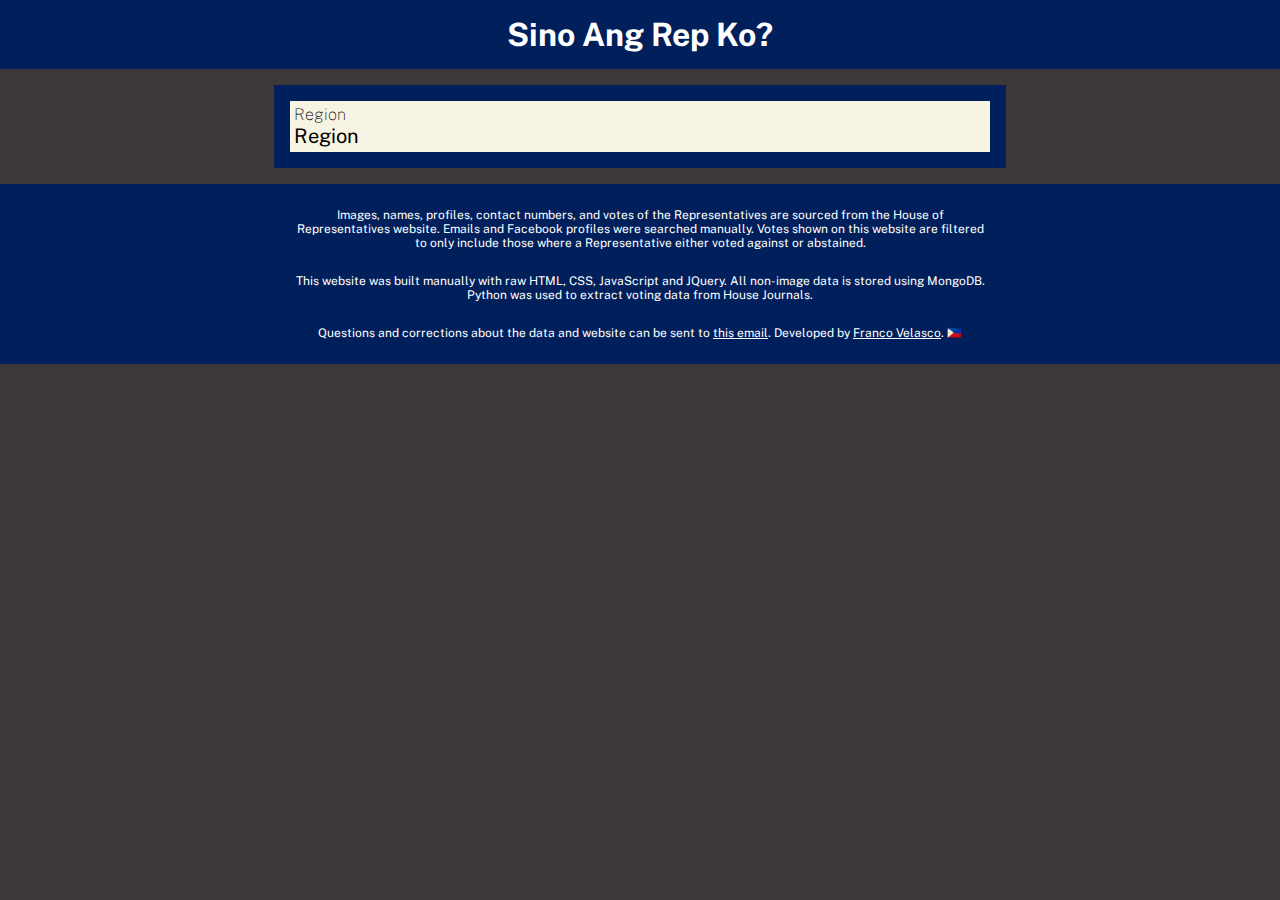
<file: sino-ang-rep-ko/index.html>
<!DOCTYPE html>
<html>
    <head>
        <title> Sino Ang Rep Ko? </title>
        <meta name="viewport" content="width=device-width, initial-scale=1">
        <meta name="theme-color" content="#001F5B">
        <link rel="stylesheet" href="style.css">
        <link rel="stylesheet" href="https://fonts.googleapis.com/css?family=Public+Sans">
        <link href="https://fonts.cdnfonts.com/css/helvetica-neue-55" rel="stylesheet">
        <script src="https://ajax.googleapis.com/ajax/libs/jquery/3.7.1/jquery.min.js"></script>
    </head>
    <body>
        <!-- Title Bar -->
        <header class="title-bar">
            Sino Ang Rep Ko?
        </header>
        <div class="selection-container blurred">
            <div class="drop-down no-bottom-margin" id="regions-selector-container">
                <div class="drop-down-left">
                    <label for="regions-selector"> Region 
                    <select name="Region" id="regions-selector" placeholder="Region">
                    </select>
                    </label>
                </div>
            </div>
            <div class="drop-down hidden no-bottom-margin" id="province-selector-container">
                <div class="drop-down-left">
                    <label for="Province" id="province-selector-label"> Province </label>
                    <select name="Province" id="province-selector"></select>
                </div>
            </div>
            <div class="drop-down hidden no-bottom-margin" id="municipality-selector-container">
                <div class="drop-down-left">
                    <label for="Municipality" id="municipality-selector-label"> Municipality </label>
                    <select name="Municipality" id="municipality-selector"></select>
                </div>
            </div>
            <div class="drop-down hidden no-bottom-margin" id="barangay-selector-container">
                <div class="drop-down-left">
                    <label for="Barangay"> Barangay </label>
                    <select name="Barangay" id="barangay-selector"></select>
                </div>
            </div>
            <button class="hidden" id="submit-location"> Find Representative </button>
        </div>
        <div class="loading-rep-container hidden" id="loading-rep-container">
            <!-- Philippine Flag Sun is from Wikicommons, https://commons.wikimedia.org/wiki/File:Sun_Symbol_of_the_National_Flag_of_the_Philippines.svg -->
            <svg xmlns="http://www.w3.org/2000/svg" xmlns:xlink="http://www.w3.org/1999/xlink" fill="#fcd116" version="1.1" viewBox="-9.5 -9.5 19 19" width="100" height="100" class="flag-star">
                <defs>
                  <clipPath id="g">
                    <path d="M 0-9.5-9.5 0h19"/>
                  </clipPath>
                  <clipPath id="f">
                    <path transform="rotate(-7.25)" d="M-11.057422645 0 0-8.5 2.5 0"/>
                  </clipPath>
                </defs>
                <g id="b">
                  <g id="c">
                    <g id="d">
                      <g id="e" clip-path="url(#f)">
                        <path transform="rotate(-11.25)" d="M 0 0v-9.5l0.38-0.11"/>
                        <path transform="rotate(-7.25)" d="M 0 0v-9.5l-0.38-0.11"/>
                      </g>
                      <g clip-path="url(#g)">
                        <path id="a" transform="rotate(-3.75)" d="M 0-9.5v9.5l0.9-9.95"/>
                        <use transform="scale(-1,1)" xlink:href="#a"/>
                      </g>
                      <use transform="scale(-1,1)" xlink:href="#e"/>
                    </g>
                    <use transform="scale(-1)" xlink:href="#d"/>
                  </g>
                  <use transform="rotate(90)" xlink:href="#c"/>
                </g>
                <use transform="rotate(45)" xlink:href="#b"/>
                <circle r="4.5"/>
              </svg>
              
            <p>
                Finding your representative...
            </p>           
        </div>
        <div class="rep-container hidden" id="rep-container">
        </div>
        <div class="hidden" id="rep-special-container">
            
        </div>
        <div id="error-rep" class="hidden">
            <div class="error-container">
                <h2> Error: Representative cannot be found. </h2>
                <p> Representative data cannot be fetched. Try again later. </p>
            </div>
        </div>
        <div class="loading-rep-container hidden" id="loading-votes-container">
            <!-- Philippine Flag Sun is from Wikicommons, https://commons.wikimedia.org/wiki/File:Sun_Symbol_of_the_National_Flag_of_the_Philippines.svg -->
            <svg xmlns="http://www.w3.org/2000/svg" xmlns:xlink="http://www.w3.org/1999/xlink" fill="#fcd116" version="1.1" viewBox="-9.5 -9.5 19 19" width="100" height="100" class="flag-star">
                <defs>
                  <clipPath id="g">
                    <path d="M 0-9.5-9.5 0h19"/>
                  </clipPath>
                  <clipPath id="f">
                    <path transform="rotate(-7.25)" d="M-11.057422645 0 0-8.5 2.5 0"/>
                  </clipPath>
                </defs>
                <g id="b">
                  <g id="c">
                    <g id="d">
                      <g id="e" clip-path="url(#f)">
                        <path transform="rotate(-11.25)" d="M 0 0v-9.5l0.38-0.11"/>
                        <path transform="rotate(-7.25)" d="M 0 0v-9.5l-0.38-0.11"/>
                      </g>
                      <g clip-path="url(#g)">
                        <path id="a" transform="rotate(-3.75)" d="M 0-9.5v9.5l0.9-9.95"/>
                        <use transform="scale(-1,1)" xlink:href="#a"/>
                      </g>
                      <use transform="scale(-1,1)" xlink:href="#e"/>
                    </g>
                    <use transform="scale(-1)" xlink:href="#d"/>
                  </g>
                  <use transform="rotate(90)" xlink:href="#c"/>
                </g>
                <use transform="rotate(45)" xlink:href="#b"/>
                <circle r="4.5"/>
              </svg>
            <p>
                Finding their votes...
            </p>           
        </div>
        <div class="rep-votes hidden" id="rep-votes-container">
            <h2> Votes </h2>
            <div class="rep-vote-grid" id="rep-votes-grid-container">
                
            </div>
        </div>
        <div id="error-votes" class="hidden">
            <div class="error-container">
                <h2> Error: Votes cannot be found. </h2>
                <p> Vote data cannot be fetched. Try again later. </p>
            </div>
        </div>
        <footer id="footer">
            <p>
                Images, names, profiles, contact numbers, and votes of the Representatives are sourced
                from the House of Representatives website. Emails and Facebook profiles were searched manually.
                Votes shown on this website are filtered to only include those where a Representative either voted against or abstained.
            </p>
            <p>
                This website was built manually with raw HTML, CSS, JavaScript and JQuery. All non-image data is stored using MongoDB. Python was used to extract voting data from House Journals.
            </p>
            <p>
                Questions and corrections about the data and website can be sent to <a href="mailto:sinoangrepko@vlsc.dev">this email</a>.
                Developed by <a href="https://vlsc.dev">Franco Velasco</a>. 
                🇵🇭
            </p>
        </footer>
        <script>
            let chosenRegion = "";
            let chosenProvince = "";
            let chosenMunicipality = "";
            let chosenBarangaySpecCity = "";
            let isNCR = false;

            let provinceMunicipalityDict = {};

            let location_query = {};

            let specialCities = {};

            let vacantSeats = {};

            let repData = {};
            let voteData = {};
            let overallVotes = {};

            $(document).ready(function() {
                $.getJSON("JSON Files/regions.json", function(data) {
                    // Loop through the data and create options for the dropdown
                    $("#regions-selector").append($("<option disabled>").val('Region').text('Region').attr("selected", "selected"));
                    $.each(data, function(key, value) {
                        $("#regions-selector").append($("<option>").val(key).text(value));
                    });
                });

                // Prefetch the list of special cities
                $.getJSON("JSON Files/cities_multiple_districts.json", (cities) => { 
                    specialCities = new Set(cities);
                });

                // Prefetch the special districts
                $.getJSON("JSON Files/Special_Districts.json", (data) => { 
                    vacantSeats = data;
                });
            });

            $("#regions-selector").change(function() { 
                $("#regions-selector-container").removeClass('no-bottom-margin');
                chosenRegion = $("#regions-selector :selected").text();
                let regionAbbrev = chosenRegion.split(" - ")[0].trim();

                // If ever the user changes the region even if the other dropdowns are filled, remove all other dropdowns
                $("#province-selector-container").addClass('hidden').addClass('no-bottom-margin');
                $("#municipality-selector-container").addClass('hidden').addClass('no-bottom-margin');
                $("#barangay-selector-container").addClass("hidden").addClass('no-bottom-margin');
                $("#submit-location").addClass('hidden');

                // Clear out the options within the other dropdowns
                $("#province-selector")
                    .find("option")
                    .remove()
                    .end();
                
                $("#municipality-selector")
                    .find("option")
                    .remove()
                    .end();

                if (regionAbbrev == "NCR") { 
                    isNCR = true;
                    // Selection within NCR is done by city or municipality (Pateros), the highest level subdivision
                    $("#province-selector-label").text("City or Municipality");
                    $("#municipality-selector-label").text("Barangay");
                    $("#province-selector").append($("<option disabled>").val('City / Municipality').text('City / Municipality').attr("selected", "selected"));
                    $("#municipality-selector").append($("<option disabled>").val('Barangay').text('Barangay').attr("selected", "selected"));
                } else { 
                    isNCR = false;
                    // All other regions have provinces as their highest level subdivision (for the purposes of this website)
                    $("#province-selector-label").text("Province");
                    $("#municipality-selector-label").text("City or Municipality");
                    $("#province-selector").append($("<option disabled>").val('Province').text('Province').attr("selected", "selected"));
                    $("#municipality-selector").append($("<option disabled>").val('City / Municipality').text('City / Municipality').attr("selected", "selected"));
                }

                const provinceFileName = regionAbbrev == "NCR" ? `JSON Files/NCR_barangay_list.json` : `JSON Files/${regionAbbrev}_municipality_list.json`;

                $.getJSON(provinceFileName, function (data) { 
                    provinceMunicipalityDict = data;
                    $.each(provinceMunicipalityDict, function (province, munList) { 
                        $("#province-selector").append($("<option>").val(province).text(province));
                    });
                });

                $("#province-selector-container").removeClass('hidden');
            });

            $("#province-selector").change(() => { 
                $("#province-selector-container").removeClass('no-bottom-margin');
                chosenProvince = $("#province-selector :selected").text();

                $("#municipality-selector")
                    .find("option")
                    .remove()
                    .end();
                
                if (isNCR) { 
                    $("#municipality-selector").append($("<option disabled>").val('Barangay').text('Barangay').attr("selected", "selected"));
                } else { 
                    $("#municipality-selector").append($("<option disabled>").val('City / Municipality').text('City / Municipality').attr("selected", "selected"));
                }
                
                $.each(provinceMunicipalityDict[chosenProvince], function (count, municipality) { 
                    $("#municipality-selector").append($("<option>").val(municipality).text(municipality));
                });

                $("#municipality-selector-container").removeClass('hidden');
            });

            $("#municipality-selector").change(() => { 
                $("#municipality-selector-container").removeClass('no-bottom-margin');
                chosenMunicipality = $("#municipality-selector :selected").text();

                // Check if it is a city that is split into multiple congressional districts
                // If yes, bring up barangay drop down
                if (specialCities.has(chosenMunicipality)) { 
                    $.getJSON("JSON Files/cities_outside_ncr_barangays.json", (dict) => { 
                        $("#barangay-selector").append($("<option disabled>").val('Barangay').text('Barangay').attr("selected", "selected"));
                        $.each(dict[chosenMunicipality], (count, barangay) => { 
                            $("#barangay-selector").append($("<option>").val(barangay).text(barangay));
                        });
                    });

                    $("#barangay-selector-container").removeClass("hidden");
                } else { // If no, remove barangay drop down
                    $("#barangay-selector-container").addClass("hidden");
                    $("#barangay-selector")
                        .find("option")
                        .remove()
                        .end();
                    
                    // Since we don't have to show the barangay dropdown, we can show the find button
                    $("#submit-location").removeClass('hidden');
                }
            });

            $("#barangay-selector").change(() => { 
                chosenBarangaySpecCity = $("#barangay-selector :selected").text();

                $("#submit-location").removeClass('hidden');
            });

            $("#submit-location").click(function() { 
                // Hello to all you nerds reading this! You may be freaked out by the sight of seeing an API key right here, copy-pasted raw.
                // Yes, I am fully aware that this is really, really, really bad practice.
                // However, I am broke, thus creating a middle-man back-end that fetches directly from the MongoDB database (aka making a separate server) costs me money :(
                // This website is also made using just pure Javascript and JQuery, so all the fancy tools in front-end frameworks like React and Angular that allow for .env variables aren't available here

                // Given that pretty much none of the data I'm storing is sensitive (Representatives are public servants, after all), and everything that can be separated is separated from my personal details
                // (ie. custom API key for this reading purpose, custom account for MongoDB, etc)
                // I have decided it's worth the security trade-off.

                // If you're someone who'd like to work with me, please do know I am aware of best practices when it comes to developing secure full-stack websites :D
                // But for now, this will suffice.
                // If you'd like to donate some money to help fund a secure server for this, or just suggest free ways to host a node server, please contact me :)
                // Of if you'd like to use the data I've collected for whatever purpose, reach out and I'll see if I could make another API key / token for you 
                location_query = {};

                if (isNCR) { 
                    // To fetch NCR district: City + Barangay
                    location_query['City'] = chosenProvince;
                    location_query['Barangay'] = chosenMunicipality;
                } else if (specialCities.has(chosenMunicipality)) { 
                    // To fetch special districted cities: Province + City + Barangay
                    location_query['Province'] = chosenProvince;
                    location_query['City'] = chosenMunicipality;
                    location_query['Barangay'] = chosenBarangaySpecCity;
                } else { 
                    // All other fetches: Province + Municipality-City
                    location_query['Province'] = chosenProvince;
                    location_query['Municipality-City'] = chosenMunicipality;
                }

                // Show the loading icon for rep
                $("#loading-rep-container").removeClass("hidden");

                // Hide then clear out previous contents of divs
                $("#rep-container").addClass('hidden');
                $("#rep-container").empty();

                $("#rep-special-container").addClass('hidden');
                $("#rep-special-container").empty();

                $("#rep-votes-container").addClass('hidden');
                $("#rep-votes-grid-container").empty();

                $("#error-rep").addClass('hidden');
                $("#error-votes").addClass('hidden');

                // Make bottom sticky again
                //$("#footer").addClass('stick-to-bottom');

                var API_KEY = 'ISaZB3wt65mTEquthV712ugCN8ECAscGigGB6BL9C84uxQwaYMdg2yLFP7VLjaEv';

                const cors_proxy = 'https://corsproxy.io/?'
                const rep_link_proxied = cors_proxy + encodeURIComponent('https://ap-southeast-1.aws.data.mongodb-api.com/app/data-ilccx/endpoint/data/v1/action/aggregate');
                const vote_link_proxied = cors_proxy + encodeURIComponent('https://ap-southeast-1.aws.data.mongodb-api.com/app/data-ilccx/endpoint/data/v1/action/find');

                // Fetch data about the representative
                $.ajax({
                    url: rep_link_proxied,
                    type: 'POST',
                    headers: {
                        'Content-Type': 'application/json',
                        'Access-Control-Request-Headers': '*',
                        'api-key': API_KEY
                    },
                    data: JSON.stringify({
                        collection: 'Districts',
                        database: 'DistrictReps',
                        dataSource: 'SinoAngRepKo',
                        pipeline: [
                            {
                                "$match": location_query,
                            },
                            {
                                "$lookup": { 
                                    'from': 'Representatives',
                                    'localField': 'District',
                                    'foreignField': 'District_Short',
                                    'as': 'Rep_Data'
                                }
                            },
                            {
                                "$project": { 
                                    "Rep_Data.District_Full": 1,
                                    "Rep_Data.Rep_Full": 1,
                                    "Rep_Data.Rep_Journal": 1,
                                    "Rep_Data.Political_Party": 1,
                                    "Rep_Data.House_Bloc": 1,
                                    "Rep_Data.Rep_Image": 1,
                                    "Rep_Data.Rep_Profile": 1,
                                    "Rep_Data.Rep_Phone": 1,
                                    "Rep_Data.Rep_Email": 1,
                                    "Rep_Data.Rep_Facebook": 1
                                }
                            },
                            {
                                "$lookup": { 
                                    'from': 'Votes-Bill-Lead',
                                    'localField': 'Rep_Data.Rep_Journal',
                                    'foreignField': 'Name',
                                    'as': 'Vote_Data'
                                }
                            }
                        ]
                    }),
                    success: function(response) {
                        // Handle the response here
                        repData = response.documents[0].Rep_Data[0];
                        voteData = response.documents[0].Vote_Data[0];

                        // Create the container for votes
                        createRepContainer(repData);

                        if (repData.District_Full in vacantSeats) { return; }
                        
                        // Fetch data about bills
                        $.ajax({
                            url: vote_link_proxied,
                            type: 'POST',
                            headers: {
                                'Content-Type': 'application/json',
                                'Access-Control-Request-Headers': '*',
                                'api-key': API_KEY
                            },
                            data: JSON.stringify({
                                collection: 'Bills',
                                database: 'DistrictReps',
                                dataSource: 'SinoAngRepKo',
                                filter: {
                                    "$or": [
                                        {
                                            "No": {
                                                "$gt": 0
                                            }
                                        }, 
                                        {
                                            "Abstain": {
                                                "$gt": 0
                                            }
                                        }
                                    ]
                                }
                            }),
                            success: function(response) {
                                // Handle the response here
                                overallVotes = response.documents;

                                let repLastName = voteData.Name;

                                createVoteList(overallVotes, repLastName, voteData);
                            },
                            error: function(xhr, status, error) {
                                // Handle errors here
                                $("#loading-votes-container").addClass("hidden");
                                $("#error-votes").removeClass('hidden');
                            }
                        });
                    },
                    error: function(xhr, status, error) {
                        // Handle errors here
                        // Show error dialog
                        $("#loading-rep-container").addClass("hidden");
                        $("#error-rep").removeClass('hidden');
                    }
                });
            });

            function createRepContainer(repData) { 
                if (repData.District_Full in vacantSeats) { 
                    createSpecialRepContainer(repData.District_Full, repData.Rep_Full);
                    return;
                }

                const repFragment = document.createDocumentFragment();

                const repImage = document.createElement('img');
                repImage.src = repData.Rep_Image;
                repImage.alt = `Official Portrait Photo of ${repData.Rep_Full}`;

                const repText = document.createElement('div');
                repText.classList.add('rep-text');

                const repName = document.createElement('h1');
                repName.id = 'rep-name';
                repName.textContent = repData.Rep_Full;

                const repDistrict = document.createElement('h3');
                repDistrict.id = 'rep-district';
                repDistrict.textContent = repData.District_Full;

                const repParty = document.createElement('p');
                repParty.id = 'rep-party';
                repParty.textContent = `${repData.House_Bloc} Bloc, ${repData.Political_Party}`;

                const repLinks = document.createElement('div');
                repLinks.id = 'rep-links';

                const repProfileLink = document.createElement('a');
                repProfileLink.href = repData.Rep_Profile;
                repProfileLink.classList.add('button-link');
                repProfileLink.textContent = "House Profile ↗";
                repLinks.appendChild(repProfileLink);

                const repPhoneLink = document.createElement('a');
                repPhoneLink.href = `tel:${repData.Rep_Phone}`;
                repPhoneLink.classList.add('button-link');
                repPhoneLink.textContent = "Phone ↗";
                repLinks.appendChild(repPhoneLink);

                if (repData.Rep_Email != "") { 
                    const repEmailLink = document.createElement('a');
                    repEmailLink.href = `mailto:${repData.Rep_Email}`;
                    repEmailLink.classList.add('button-link');
                    repEmailLink.textContent = "Email ↗";
                    repLinks.appendChild(repEmailLink);
                }

                if (repData.Rep_Facebook != "") { 
                    const repFacebookLink = document.createElement('a');
                    repFacebookLink.href = repData.Rep_Facebook;
                    repFacebookLink.classList.add('button-link');
                    repFacebookLink.textContent = "Facebook ↗";
                    repLinks.appendChild(repFacebookLink);
                }

                repText.appendChild(repName);
                repText.appendChild(repDistrict);
                repText.appendChild(repParty);
                repText.appendChild(repLinks);

                repFragment.appendChild(repImage);
                repFragment.appendChild(repText);

                $("#footer").removeClass('stick-to-bottom');
                $("#rep-container").append(repFragment);
                $("#loading-rep-container").addClass('hidden');
                $("#rep-container").removeClass('hidden');
            }

            function createSpecialRepContainer(district, status) { 
                const fragment = document.createDocumentFragment();

                const repSpecialContainer = document.createElement('div');
                repSpecialContainer.classList.add('rep-special-container');

                const h2 = document.createElement('h3');
                h2.textContent = district;

                const h3 = document.createElement('h2');
                h3.textContent = status;

                const paragraph = document.createElement('p');
                paragraph.textContent = vacantSeats[district]['en'];

                repSpecialContainer.appendChild(h2);
                repSpecialContainer.appendChild(h3);
                repSpecialContainer.appendChild(paragraph);

                fragment.appendChild(repSpecialContainer);
                $("#rep-special-container").append(fragment);
                $("#loading-rep-container").addClass('hidden');
                $("#rep-special-container").removeClass('hidden');
            }

            function createVoteList(overallVotes, repName, repVotes) { 
                const voteFragment = document.createDocumentFragment();

                for (let overallVote of overallVotes) {
                    let repVote = repVotes[overallVote.Code];

                    let repVoteMetadata = { 
                        "Yes": { 
                            "class-name": "vote-yes",
                            "text-content": `${repName} voted ${repVote}`
                        },
                        "No": { 
                            "class-name": "vote-no",
                            "text-content": `${repName} voted ${repVote}`
                        },
                        "Abstain": { 
                            "class-name": "vote-abstain",
                            "text-content": `${repName} abstained`
                        },
                        "Did Not Vote": { 
                            "class-name": "vote-no-vote",
                            "text-content": `${repName} did not vote`
                        }
                    }

                    let currentRepMetadata = repVoteMetadata[repVote];

                    const voteContainer = document.createElement('div');
                    voteContainer.classList.add('vote-container');

                    // Change background color here
                    const voteRep = document.createElement('div');
                    voteRep.classList.add('vote-rep', currentRepMetadata['class-name']);
                    voteRep.textContent = currentRepMetadata['text-content'];

                    // Create vote bill number div
                    const voteBillNumber = document.createElement('div');
                    voteBillNumber.classList.add('vote-bill-number');
                    voteBillNumber.textContent = overallVote.Measure;

                    // Create vote title div
                    const voteTitle = document.createElement('div');
                    voteTitle.classList.add('vote-title');
                    voteTitle.textContent = overallVote.Title;

                    // Create vote overall div
                    const voteOverall = document.createElement('div');
                    voteOverall.classList.add('vote-overall');
                    const voteStatus = overallVote.Status === 'Approved' ? '✓ Approved by House' : '✗ Rejected by House';
                    voteOverall.textContent = `${voteStatus}, ${overallVote.Yes} Yes - ${overallVote.No} No - ${overallVote.Abstain} Abstain`;

                    // Append elements
                    voteContainer.appendChild(voteRep);
                    voteContainer.appendChild(voteBillNumber);
                    voteContainer.appendChild(voteTitle);
                    voteContainer.appendChild(voteOverall);

                    voteFragment.appendChild(voteContainer);
                }

                $("#rep-votes-grid-container").append(voteFragment);
                $("#loading-votes-container").addClass('hidden');
                $("#rep-votes-container").removeClass('hidden');
            }
        </script>
    </body>
</html>
</file>
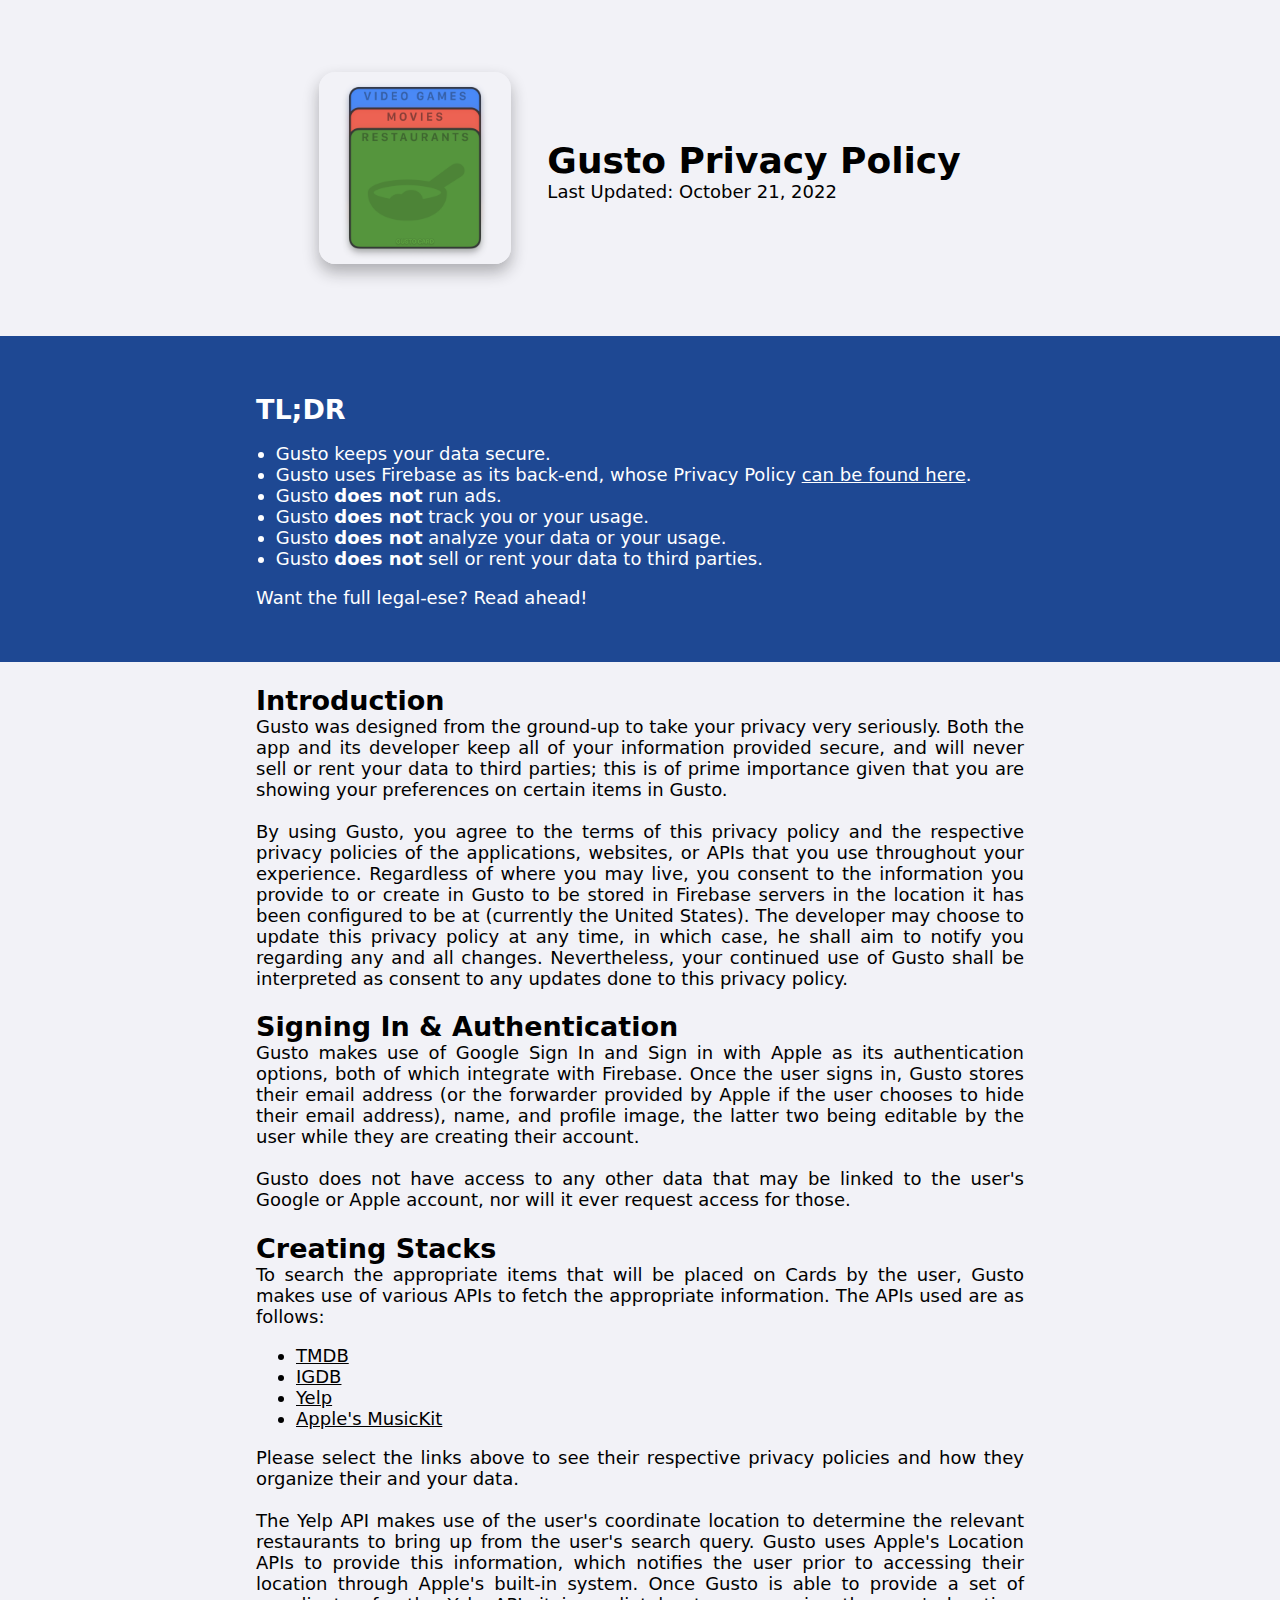
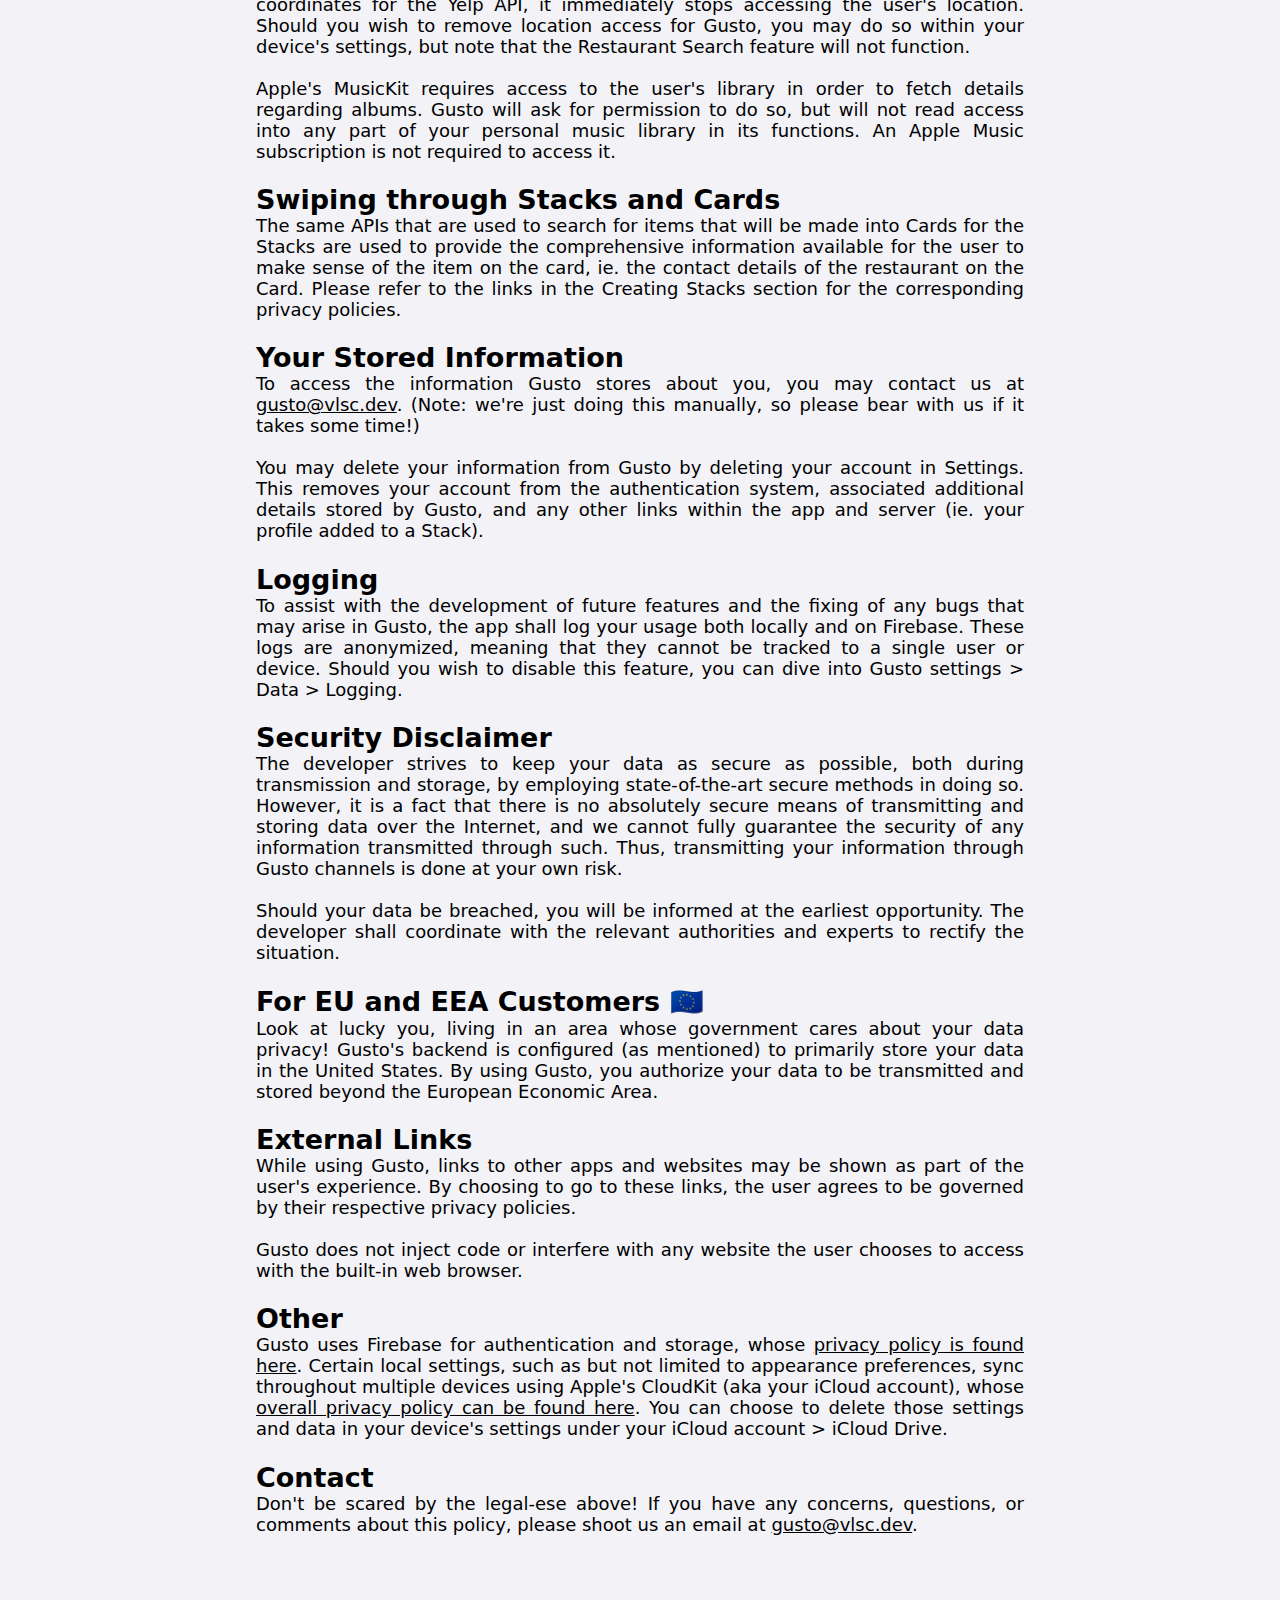
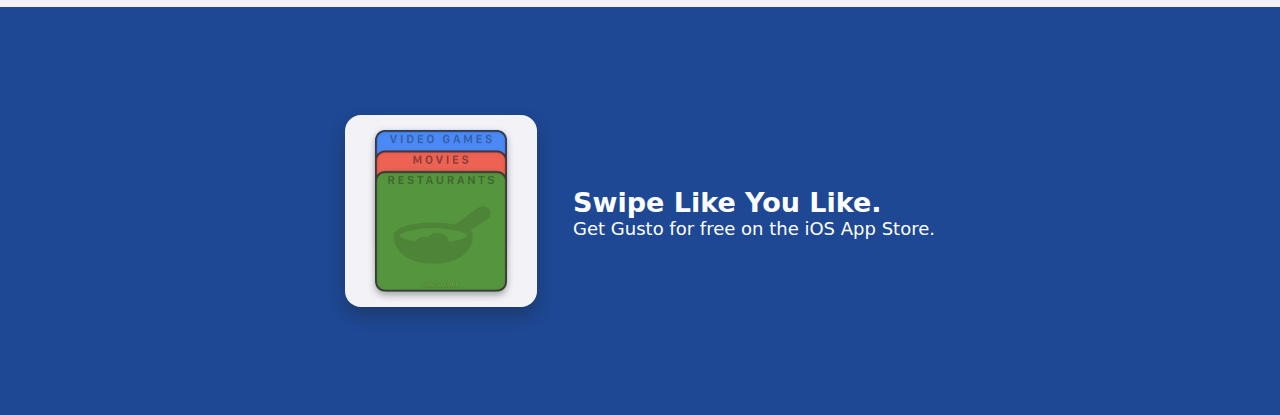
<file: Gusto/privacy-policy.html>
<!DOCTYPE html>
<html lang="en">
    <head>
        <title> Gusto | Privacy Policy </title>
        <link rel='shortcut icon' type='image/x-icon' href='Gusto Favicon.ico' />
        <meta name="viewport" content="width=device-width, initial-scale=1.0">
        <meta name="apple-itunes-app" content="app-id=myAppStoreID">
        <meta charset="UTF-8">
        <style>
            :root { 
                --base-color: #F2F2F7;
                --base-shadow: #1c1c1e52;
                --text-color: black;
                --content-width: 60%;
            }

            @media (prefers-color-scheme: dark) { 
                :root { 
                    --base-color: #1c1c1e;
                    --base-shadow: #ffffff52;
                    --text-color: white;
                }
            }

            @media only screen and (max-width: 768px) { 
                :root { 
                    --content-width: 80%;
                }

                header, #footer-container { 
                    flex-direction: column;
                    text-align: center;
                }

                header img, footer img { 
                    margin-right: 0 !important;
                }
            }

            body { 
                font-family: system-ui, -apple-system, BlinkMacSystemFont, "Segoe UI", "Roboto", "Oxygen", "Ubuntu", "Cantarell", "Fira Sans", "Droid Sans", "Helvetica Neue", sans-serif;
                background-color: var(--base-color);
                color: var(--text-color);
                margin: 0 auto;
                text-align: justify;
                font-size: large;
            }

            header, #footer-container { 
                display: flex;
                align-items: center;
                justify-content: center;
                margin: 4em;
            }

            header img, footer img { 
                width: 192px;
                height: 192px;
                border-radius: 16px;
                box-shadow: 0px 8px 16px var(--base-shadow);
                margin-right: 2em;
            }

            h1, h2 { 
                margin-bottom: 0;
                padding-bottom: 0;
            }

            p { 
                padding-top: 0;
                margin-top: 0;
            }

            br { 
                line-height: 2em;
            }

            a, a:visited { 
                color: inherit;
            }

            .point-container { 
                width: var(--content-width);
                max-width: 1000px;
                margin-bottom: 2em;
                margin: auto;
            }

            #tldr, footer { 
                background-color: #1E4893;
                padding-top: 2em;
                padding-bottom: 2em;
                color: white;
                width: 100% !important;
                max-width: 100% !important;
                margin: auto;
            }

            #tldr-container { 
                text-align: justify;
                margin: auto;
                width: var(--content-width);
                max-width: 1000px;
            }

            #tldr ul { 
                margin-left: 0;
                padding-left: 1.1em;
            }

            footer { 
                margin-top: 4em;
            }
        </style>
    </head>
    <body>
        <header>
            <img src="Gusto Logo Light.png" alt="Gusto's app logo">
            <div>
                <h1> Gusto Privacy Policy </h1>
                <p> Last Updated: October 21, 2022 </p>
            </div>
        </header>
        <div class="point-container" id="tldr">
            <div id="tldr-container">
                <h2> TL;DR </h2>
                <ul>
                    <li> Gusto keeps your data secure. </li>
                    <li> Gusto uses Firebase as its back-end, whose Privacy Policy <a href="https://firebase.google.com/support/privacy" >can be found here</a>. </li>
                    <li> Gusto <b>does not</b> run ads. </li>
                    <li> Gusto <b>does not</b> track you or your usage. </li>
                    <li> Gusto <b>does not</b> analyze your data or your usage. </li>
                    <li> Gusto <b>does not</b> sell or rent your data to third parties. </li>
                </ul>
                <p> Want the full legal-ese? Read ahead! </p>
            </div>
        </div>
        <div class="point-container">
            <h2> Introduction </h2>
            <p>
                Gusto was designed from the ground-up to take your privacy very seriously. Both the app and its developer keep all of your information provided secure, and will never sell or rent your data to third parties; this is of prime importance given that you are showing your preferences on certain items in Gusto.
                <br><br>
                By using Gusto, you agree to the terms of this privacy policy and the respective privacy policies of the applications, websites, or APIs that you use throughout your experience. Regardless of where you may live, you consent to the information you provide to or create in Gusto to be stored in Firebase servers in the location it has been configured to be at (currently the United States). The developer may choose to update this privacy policy at any time, in which case, he shall aim to notify you regarding any and all changes. Nevertheless, your continued use of Gusto shall be interpreted as consent to any updates done to this privacy policy.
            </p>
        </div>
        <div class="point-container">
            <h2> Signing In & Authentication </h2>
            <p>
                Gusto makes use of Google Sign In and Sign in with Apple as its authentication options, both of which integrate with Firebase. Once the user signs in, Gusto stores their email address (or the forwarder provided by Apple if the user chooses to hide their email address), name, and profile image, the latter two being editable by the user while they are creating their account. 
                <br><br>
                Gusto does not have access to any other data that may be linked to the user's Google or Apple account, nor will it ever request access for those.
            </p>
        </div>
        <div class="point-container">
            <h2> Creating Stacks </h2>
            <p>
                To search the appropriate items that will be placed on Cards by the user, Gusto makes use of various APIs to fetch the appropriate information. The APIs used are as follows:

                <ul>
                    <li> <a href="https://www.themoviedb.org/privacy-policy">TMDB</a> </li>
                    <li> <a href="https://www.igdb.com/privacy_policy">IGDB</a> </li>
                    <li> <a href="https://terms.yelp.com/privacy/en_us/20190913_en_us">Yelp</a> </li>
                    <li> <a href="https://www.apple.com/legal/privacy/data/en/apple-music/">Apple's MusicKit</a> </li>
                </ul>

                Please select the links above to see their respective privacy policies and how they organize their and your data.
                <br><br>
                The Yelp API makes use of the user's coordinate location to determine the relevant restaurants to bring up from the user's search query. Gusto uses Apple's Location APIs to provide this information, which notifies the user prior to accessing their location through Apple's built-in system. Once Gusto is able to provide a set of coordinates for the Yelp API, it immediately stops accessing the user's location. Should you wish to remove location access for Gusto, you may do so within your device's settings, but note that the Restaurant Search feature will not function.
                <br><br>
                Apple's MusicKit requires access to the user's library in order to fetch details regarding albums. Gusto will ask for permission to do so, but will not read access into any part of your personal music library in its functions. An Apple Music subscription is not required to access it.
            </p>
        </div>
        <div class="point-container">
            <h2> Swiping through Stacks and Cards </h2>
            <p>
                The same APIs that are used to search for items that will be made into Cards for the Stacks are used to provide the comprehensive information available for the user to make sense of the item on the card, ie. the contact details of the restaurant on the Card. Please refer to the links in the Creating Stacks section for the corresponding privacy policies.
            </p>
        </div>
        <div class="point-container">
            <h2> Your Stored Information </h2>
            <p>
                To access the information Gusto stores about you, you may contact us at <a href="mailto:gusto@vlsc.dev">gusto@vlsc.dev</a>. (Note: we're just doing this manually, so please bear with us if it takes some time!)
                <br><br>
                You may delete your information from Gusto by deleting your account in Settings. This removes your account from the authentication system, associated additional details stored by Gusto, and any other links within the app and server (ie. your profile added to a Stack).
            </p>
        </div>
        <div class="point-container">
            <h2> Logging </h2>
            <p>
                To assist with the development of future features and the fixing of any bugs that may arise in Gusto, the app shall log your usage both locally and on Firebase. These logs are anonymized, meaning that they cannot be tracked to a single user or device. Should you wish to disable this feature, you can dive into Gusto settings > Data > Logging.
            </p>
        </div>
        <div class="point-container">
            <h2> Security Disclaimer </h2>
            <p>
                The developer strives to keep your data as secure as possible, both during transmission and storage, by employing state-of-the-art secure methods in doing so. However, it is a fact that there is no absolutely secure means of transmitting and storing data over the Internet, and we cannot fully guarantee the security of any information transmitted through such. Thus, transmitting your information through Gusto channels is done at your own risk.
                <br><br>
                Should your data be breached, you will be informed at the earliest opportunity. The developer shall coordinate with the relevant authorities and experts to rectify the situation.
            </p>
        </div>
        <div class="point-container">
            <h2> For EU and EEA Customers 🇪🇺 </h2>
            <p>
                Look at lucky you, living in an area whose government cares about your data privacy! Gusto's backend is configured (as mentioned) to primarily store your data in the United States. By using Gusto, you authorize your data to be transmitted and stored beyond the European Economic Area.
            </p>
        </div>
        <div class="point-container">
            <h2> External Links </h2>
            <p>
                While using Gusto, links to other apps and websites may be shown as part of the user's experience. By choosing to go to these links, the user agrees to be governed by their respective privacy policies.
                <br><br>
                Gusto does not inject code or interfere with any website the user chooses to access with the built-in web browser.
            </p>
        </div>
        <div class="point-container">
            <h2> Other </h2>
            <p>
                Gusto uses Firebase for authentication and storage, whose <a href="https://firebase.google.com/support/privacy">privacy policy is found here</a>. Certain local settings, such as but not limited to appearance preferences, sync throughout multiple devices using Apple's CloudKit (aka your iCloud account), whose <a href="https://www.apple.com/legal/privacy/en-ww/">overall privacy policy can be found here</a>. You can choose to delete those settings and data in your device's settings under your iCloud account > iCloud Drive.
            </p>
        </div>
        <div class="point-container">
            <h2> Contact </h2>
            <p>
                Don't be scared by the legal-ese above! If you have any concerns, questions, or comments about this policy, please shoot us an email at <a href="mailto:gusto@vlsc.dev">gusto@vlsc.dev</a>.
            </p>
        </div>
        <div id="footer-transition"></div>
        <footer>
            <div id="footer-container">
                <img src="Gusto Logo Light.png" alt="Gusto's app logo">
                <div>
                    <h2> Swipe Like You Like. </h2>
                    <p> Get Gusto for free on the iOS App Store. </p>
                </div>
            </div>
        </footer>
        <script>
            function chooseTLDRColor() { 

            }

            window.onload = chooseTLDRColor;
        </script>
    </body>
</html>
</file>
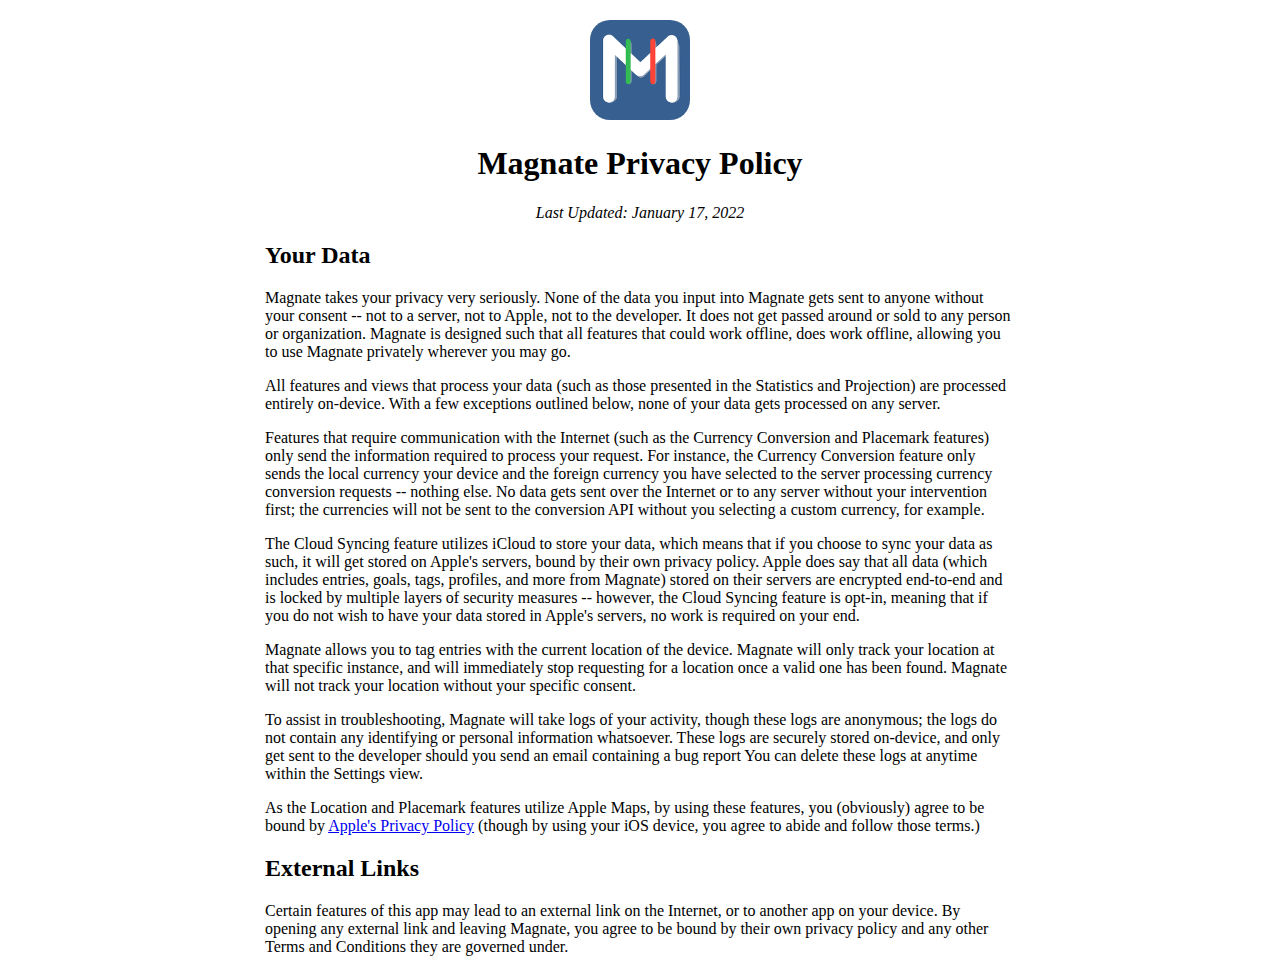
<file: Magnate/PrivacyPolicy.html>
<!DOCTYPE html>
<html lang="en">
  <head>
    <title> Magnate Privacy Policy </title>
    <link rel='shortcut icon' type='image/x-icon' href='MagnateLogo.ico' />
    <meta name="viewport" content="width=device-width, initial-scale=1.0">
    <style> 
    

    @media (prefers-color-scheme: dark) {
      body {
        background-color: #303030;
        color: white;
      }

      a:visited { 
        color: orangered;
      }
    }

    img {
      width: 100px;
      height: 100px;
      object-fit: contain;
    }

    .header { 
        margin: 20px auto;
        text-align: center;
    }

    .body { 
        margin: auto;
        width: 80%;
        max-width: 750px;
    }

    #logo { 
        border-radius: 20px;
    }
    </style>
    <script>
      console.clear();
      console.log("Hey! If you're looking around the (quite simple) code for this website,");
      console.log("then perhaps you might be interested in some of the other things I've done.");
      console.log("https://github.com/francodvelasco for my other code creations (though it's more of a dump than anything)");
      console.log("https://francodvelasco.github.io for more about me!");
    </script>
  </head>
  <body>
    <header> 
      <div class="header">
        <a href="https://apps.apple.com/us/app/magnate-budget-tracker/id1555724052">
        <img id="logo" src="MagnateLogo.png" alt="MagnateLogo">
        </a>
        <h1> Magnate Privacy Policy </h1>
        <i> Last Updated: January 17, 2022 </i>
      </div>
    </header>
    <div class="body">
      <div class="policy" id="yourData">
        <h2> Your Data </h2>
        <p> 
          Magnate takes your privacy very seriously. None of the data you input into Magnate gets sent to anyone without your consent
          -- not to a server, not to Apple, not to the developer. It does not get passed around or sold to any person or organization. Magnate is designed such that all features that could work offline,
          does work offline, allowing you to use Magnate privately wherever you may go.
        </p>
        <p> 
          All features and views that process your data (such as those presented in the Statistics and Projection) are processed entirely on-device. With a few exceptions outlined below, none of your data gets processed on any server.
        </p>
        <p>
          Features that require communication with the Internet (such as the Currency Conversion and Placemark features) only send the information required
          to process your request. For instance, the Currency Conversion feature only sends the local currency your device and the foreign currency you have
          selected to the server processing currency conversion requests -- nothing else. No data gets sent over the Internet or to any server without your 
          intervention first; the currencies will not be sent to the conversion API without you selecting a custom currency, for example.
        </p>
        <p>
          The Cloud Syncing feature utilizes iCloud to store your data, which means that if you choose to sync your data as such, it will get stored on Apple's servers, bound by their own privacy policy. 
          Apple does say that all data (which includes entries, goals, tags, profiles, and more from Magnate) stored on their servers are encrypted end-to-end and is locked by multiple layers of security measures -- however, the Cloud Syncing feature is opt-in, meaning that if you do not wish to have your data stored in Apple's servers, no work is required on your end.
        </p>
        <p>
          Magnate allows you to tag entries with the current location of the device. Magnate will only track your location at that specific instance, and will
          immediately stop requesting for a location once a valid one has been found. Magnate will not track your location without your specific consent.
        </p>
        <p>
          To assist in troubleshooting, Magnate will take logs of your activity, though these logs are anonymous; the logs do not contain any identifying or
          personal information whatsoever. These logs are securely stored on-device, and only get sent to the developer should you send an email containing a bug report
          You can delete these logs at anytime within the Settings view.
        </p>
        <p>
          As the Location and Placemark features utilize Apple Maps, by using these features, you (obviously) agree to be bound by <a href="https://www.apple.com/legal/privacy/en-ww/"> Apple's Privacy Policy</a> (though by using your iOS device,
          you agree to abide and follow those terms.)
        </p>
      </div>
      <div class="policy" id="externalLinks">
        <h2> External Links </h2>
        <p> 
          Certain features of this app may lead to an external link on the Internet, or to another app on your device. By opening any external link and 
          leaving Magnate, you agree to be bound by their own privacy policy and any other Terms and Conditions they are governed under.
        </p>
      </div>
    </div>
  </body>
</html>
</file>
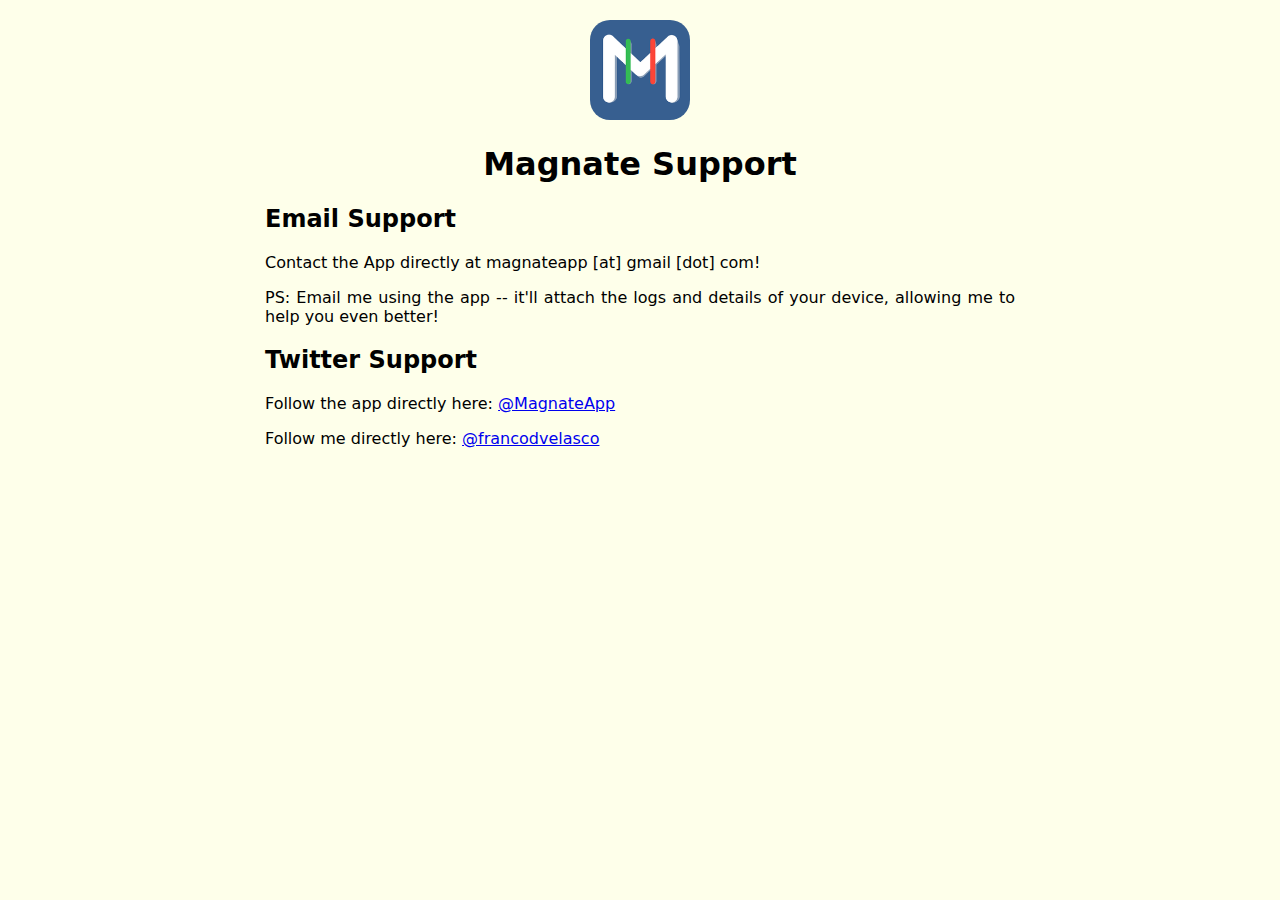
<file: Magnate/Support.html>
<!DOCTYPE html>
<html>
  <head>
    <title> Magnate Support </title>
    <meta name="viewport" content="width=device-width, initial-scale=1.0">
    <link rel='shortcut icon' type='image/x-icon' href='MagnateLogo.ico' />
    <style> 
    body { 
    font-family: system-ui, -apple-system, BlinkMacSystemFont, "Segoe UI",
    "Roboto", "Oxygen", "Ubuntu", "Cantarell", "Fira Sans",
    "Droid Sans", "Helvetica Neue", sans-serif;
    background-color: #feffea;
    margin: auto;
    text-align: justify;
    }

    img {
      width: 100px;
      height: 100px;
      object-fit: contain;
    }

    .header { 
        margin: 20px auto;
        text-align: center;
    }

    .body { 
        margin: auto;
        width: 80%;
        max-width: 750px;
    }

    #logo { 
        border-radius: 20px;
    }
    </style>
    <script>
      console.clear();
      console.log("Hey! If you're looking around the (quite simple) code for this website,");
      console.log("then perhaps you might be interested in some of the other things I've done.");
      console.log("https://github.com/francodvelasco for my other code creations (though it's more of a dump than anything)");
      console.log("https://francodvelasco.github.io for more about me!");
    </script>
  </head>
  <body>
    <header> 
      <div class="header">
        <a href="https://apps.apple.com/us/app/magnate-budget-tracker/id1555724052">
        <img id="logo" src="MagnateLogo.png" alt="MagnateLogo">
        </a>
        <h1> Magnate Support </h1>
      </div>
    </header>
    <div class="body">
      <div class="policy">
        <h2> Email Support </h2>
        <p> Contact the App directly at magnateapp [at] gmail [dot] com! </p>
        <p id="subtext"> PS: Email me using the app -- it'll attach the logs and details of your device, allowing me to help you even better! </p>
      </div>
      <div class="policy">
        <h2> Twitter Support </h2>
        <p> Follow the app directly here: <a href="https://www.twitter.com/MagnateApp">@MagnateApp</a> </p>
        <p> Follow me directly here: <a href="https://www.twitter.com/francodvelasco">@francodvelasco</a></p>
      </div>
    </div>
  </body>
</html>
</file>
<file: sino-ang-rep-ko/style.css>
body { 
    margin: 0 auto;
    font-family: "Public Sans";
    background-color: #3b3837;
}

header { 
    padding: 0.5em;
    text-align: center;
    font-size: 2em;
    font-weight: bold;
    background-color: #001F5B;
    color: white;
}

select { 
    appearance: none;
    width: 100%; /* Adjust width as needed */
    border: none;
    border-radius: 4px;
    font-family: "Public Sans";
    font-size: 1.25em;
    background-color: #F8F4E3;
}

select:after {
    position: absolute;
    top: 50%;
    right: 100%; /* Adjust position as needed */
    transform: translateY(-50%);
    color: black;
    border-top: 5px solid #333;
    border-left: 5px solid #333;
    border-right: 0;
    border-bottom: 0;
    width: 5px;
    height: 5px;
}

label { 
    text-align: left;
    font-weight: lighter;
    font-size: 1em;
}

.drop-down {
    background-color: #F8F4E3;
    padding: 0.25em;
    margin-bottom: 1vh;
}

#submit-location { 
    margin-top: 1.5em;
    padding: 0.5em;
    font-size: 1.25em;
    font-weight: 600;
    background-color: #F8F4E3;
    border: none;
    filter: drop-shadow(3.5px 3.5px 0 #3b3837);
}

.hidden { 
    display: none !important;
}

.selection-container { 
    display: flex;
    flex-direction: column;
    margin: 1em auto;
    padding: 1em;
    background-color: #001F5B;
    max-width: 700px;
}

.blurred::before { 
    filter: blur(3px);
}

.rep-container { 
    display: flex;
    flex-direction: row;
    align-items: center;
    margin: 1em auto;
    margin-bottom: 0;
    padding: 1em;
    background-color: #001F5B;
    color: white;
    max-width: 700px;
}

.rep-container > img { 
    margin-right: 1em;
    width: 270px;
    height: 360px;
    object-fit: none;
}

.rep-text { 
    display: flex;
    flex-direction: column;
    justify-content: space-around;
    width: 100%;
}

.rep-text > * { 
    margin: 0;
    padding: 0;
}

#rep-links { 
    display: grid;
    grid-template-columns: repeat(2, 1fr);
    column-gap: 1ch;
    row-gap: 1ch;
    margin-top: 2em;
    text-align: cent;
}

#rep-links > a { 
    text-decoration: none;
    padding: 0.5em;
    text-align: center;
    color: white;
}

#rep-links > a:first-of-type { 
    background-color: #49796B;
}

#rep-links > a:nth-of-type(2) { 
    background-color: #A05254;
}

#rep-links > a:nth-of-type(3) { 
    background-color: #FFA500;
}

#rep-links > a:nth-of-type(4) { 
    background-color: #1877F2;
}

.rep-votes { 
    margin: 1em auto;
    padding: 1em;
    display: flex;
    flex-direction: column;
    background-color: #001F5B;
    max-width: 700px;
}

.rep-votes > h2 { 
    margin: 0;
    text-align: center;
    padding-bottom: 0.5em;
    color: white;
}

.vote-overall { 
    font-size: 12px;
} 

.vote-container { 
    border: 1px solid white;
    background-color: #F8F4E3;
    text-align: left;
}

.vote-bill-number { 
    font-size: 14px;
}

.vote-container > * { 
    padding: 0.25em;
    display: flex;
}

.vote-yes { 
    background-color: #B8E0A8;
}

.vote-no { 
    background-color: #FFB6B9;
}

.vote-abstain { 
    background-color: #FFD700;
}

.vote-no-vote { 
    background-color: #C0C0C0;
}

.rep-vote-grid { 
    display: grid;
    grid-template-columns: repeat(2, 1fr);
    row-gap: 1em;
    column-gap: 1em;
    grid-auto-rows: 1fr;
}

.rep-special-container { 
    padding: 1em;
    margin: 1em auto;
    text-align: center;
    background-color: #001F5B;
    max-width: 700px;
    color: white;
}

.error-container { 
    padding: 1em;
    margin: 1em auto;
    text-align: center;
    background-color: #CE1126;
    max-width: 700px;
    color: white;
}

footer { 
    padding: 1em;
    align-items: center;
    text-align: center;
    background-color: #001F5B;
    color: white;
    font-size: 12px;
    display: flex;
    flex-direction: column;
    position: sticky;
}

.stick-to-bottom { 
    position: fixed;
    bottom: 0;
    left: 0;
    width: 100%;
}

footer p { 
    max-width: 700px;
}

footer a { 
    color: white;
}

.no-bottom-margin { 
    margin-bottom: 0 !important;
}
  
.flag-star {
    animation: spin 5s linear infinite;
}

@keyframes spin {
    100% {
        transform: rotate(360deg);
    }
}

.loading-rep-container { 
    text-align: center;
    font-size: 1.5em;
    color: white;
}
  

@media only screen and (max-width: 700px) { 
    .selection-container { 
        margin: 1em;
    }

    .rep-container { 
        margin: 1em;
        flex-direction: column;
    }

    .rep-container > img { 
        margin-right: 0;
        margin-bottom: 1em;
    }

    .rep-special-container, .error-container { 
        margin: 1em;
    }

    .rep-text { 
        text-align: center;
    }

    #rep-links { 
        grid-template-columns: 1fr;
        row-gap: 1em;
    }

    .rep-votes { 
        margin: 1em;
    }

    .rep-vote-grid { 
        display: grid;
        grid-template-columns: 1fr;
        column-gap: 1em;
        row-gap: 1em;
        grid-auto-rows: 1fr;
    }
}
</file>
